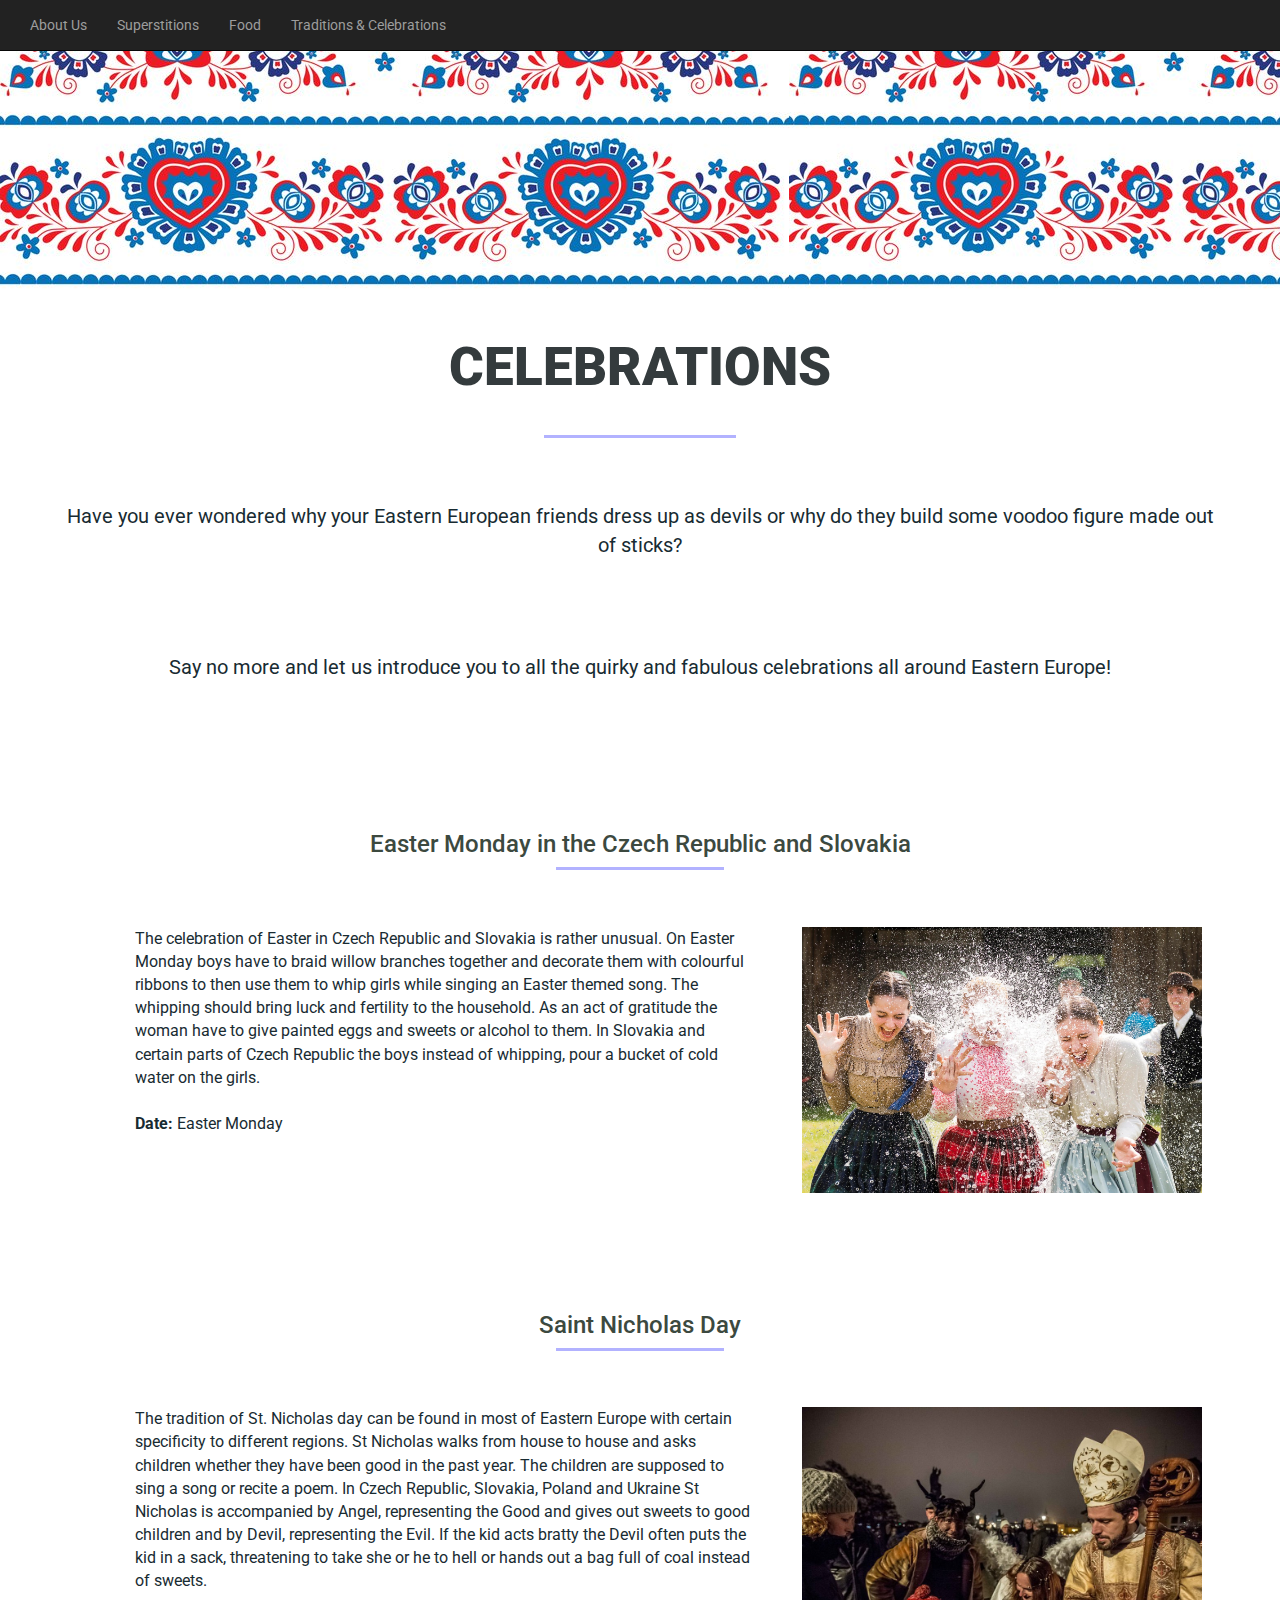
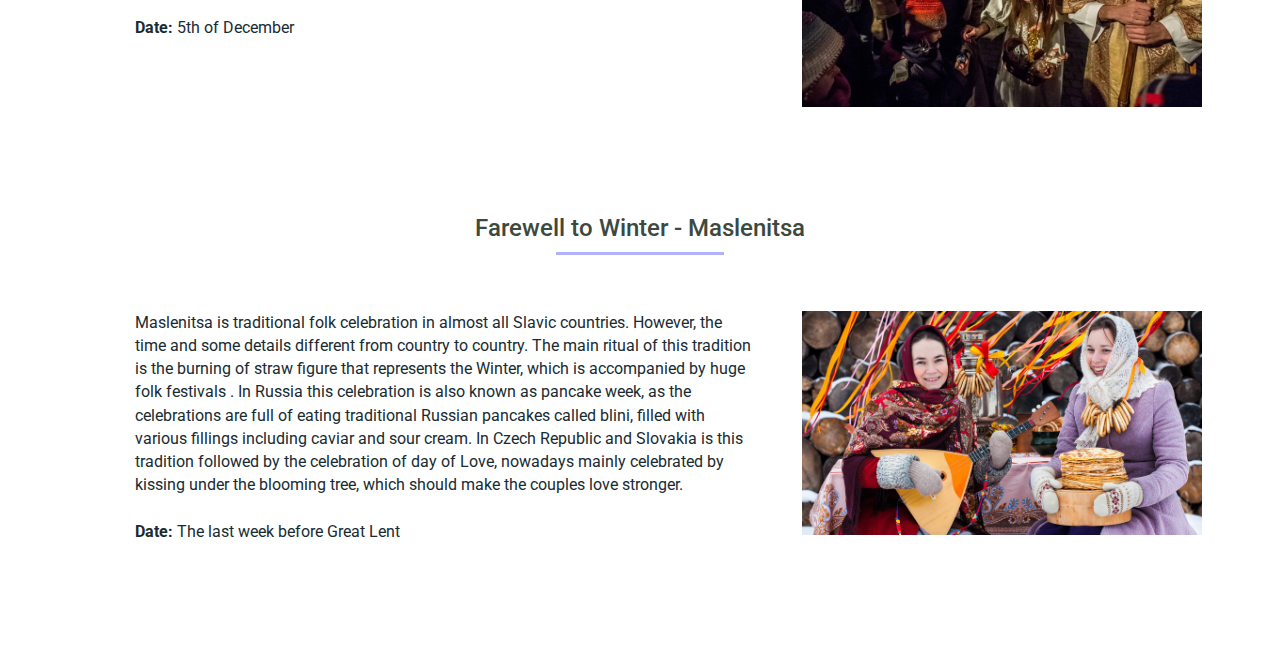
<file: Cele.html>
<!DOCTYPE html>
<html lang="en">

<head>
    <meta charset="utf-8">

    <meta http-equiv="X-UA-Compatible" content="IE=Edge">

    <meta name="viewpoint" content="width-device-width, intitial scale=1">

    <title> Celebrations </title>

    <!--favicon-->
    <link rel="icon" href="https://s3.pixers.pics/pixers/700/FO/50/82/47/76/700_FO50824776_2fa4152bc90caf6c15530f1e7c8f41ae.jpg">

    <!-- Bootstrap-->
    <link rel="stylesheet" href="css-1/bootstrap.min.css" />

    <!-- My CSS -->
    <link rel="stylesheet" href="css-1/celebrations.css" />

    <!-- Google fonts -->
    <link href="https://fonts.googleapis.com/css?family=Roboto:100,100i,300,300i,400,400i,500,500i,700,700i,900,900i" rel="stylesheet">

    <!--Font Awesome Icons-->
    <link rel="stylesheet" href="https://use.fontawesome.com/releases/v5.5.0/css/all.css" integrity="sha384-B4dIYHKNBt8Bc12p+WXckhzcICo0wtJAoU8YZTY5qE0Id1GSseTk6S+L3BlXeVIU" crossorigin="anonymous">
</head>


<body>
    <header>
        <nav class="navbar navbar-inverse navbar-fixed-top">
            <div class="container-fluid">
                <div class="nav-wrapper">
                    <div id="menu">
                        <ul class="nav navbar-nav ">
                           <li><a href="aboutUs.html">About Us</a></li>
                            <li><a href="index.html">Superstitions</a></li>
                            <li><a href="index_codefirst.html">Food</a></li>
                            <li><a href="Cele.html">Traditions & Celebrations</a></li>
                        </ul>
                    </div>
                </div>
            </div>
        </nav>
    </header>

    <div class="jumbotron"></div>

    <h2>Celebrations</h2>
    <div class="content-title-underline"></div>
    <section id="introduction">

          <div id="center-demo" style="font-size: 12px;">
            <p>Have you ever wondered why your Eastern European friends dress up
              as devils or why do they build some voodoo figure made out of sticks?</p>
            <p>Say no more and let us introduce you to all the quirky and
               fabulous celebrations all around Eastern Europe!</p>
          </div>

    </section>

    <div class="container">
        <div class="row">
            <div class="service-item">
                <div class="service-item-icon">
                    <i class="fas fa-tint fa-4x"></i>
                    <div class="service-item-title">
                        <h3> Easter Monday in the Czech Republic and Slovakia </h3>
                        <div class="content-title-underline"> </div>
                    </div>
                    <div class="service-item-desc">
                        <img src="Img-1/easter1.jpg" alt="Easter" width=500px class="pull-right">
                        <p> The celebration of Easter in Czech Republic and Slovakia is rather unusual. On Easter Monday
                            boys have to braid willow branches together and decorate them with
                            colourful ribbons to then use them to whip girls while singing an Easter themed
                            song. The whipping should bring luck and fertility to the household. As an act
                            of gratitude the woman have to give painted eggs and sweets or alcohol to them.
                            In Slovakia and certain parts of Czech Republic the boys instead of whipping,
                            pour a bucket of cold water on the girls.
                            <br><br><strong> Date: </strong> Easter Monday </p>
                    </div>
                </div>
            </div>
        </div>
    </div>

    <div class="container">
        <div class="row">
            <div class="service-item">
                <div class="service-item-icon">
                    <i class="fas fa-ghost fa-4x"></i>
                    <div class="service-item-title">
                        <h3> Saint Nicholas Day </h3>
                        <div class="content-title-underline"> </div>
                    </div>
                    <div class="service-item-desc">
                        <img src="Img-1/mikulas2.jpg" alt="St. Nicholas" width=500px class="pull-right">
                        <p>The tradition of St. Nicholas day can be found in most of Eastern Europe with
                            certain specificity to different regions. St Nicholas walks from house to house
                            and asks children whether they have been good in the past year. The children are
                            supposed to sing a song or recite a poem. In Czech Republic, Slovakia, Poland
                            and Ukraine St Nicholas is accompanied by Angel, representing the Good and gives
                            out sweets to good children and by Devil, representing the Evil. If the kid acts
                            bratty the Devil often puts the kid in a sack, threatening to take she or he to
                            hell or hands out a bag full of coal instead of sweets.
                            <br><br><strong> Date: </strong> 5th of December
                        </p>
                    </div>
                </div>
            </div>
        </div>
    </div>

    <div class="container">
        <div class="row">
            <div class="service-item-icon">
                <i class="fas fas fa-snowflake fa-4x"></i>
                <div class="service-item-title">
                    <h3> Farewell to Winter - Maslenitsa </h3>
                    <div class="content-title-underline"> </div>
                </div>

                <div class="service-item-desc">
                    <img src="Img-1/maslenitsa1.jpg" alt="Maslenitsa" width=500px class="pull-right">
                    <p>Maslenitsa is traditional folk celebration in almost all Slavic countries.
                        However, the time and some details different from country to country. The main
                        ritual of this tradition is the burning of straw figure that represents the
                        Winter, which is accompanied by huge folk festivals . In Russia this celebration
                        is also known as pancake week, as the celebrations are full of eating
                        traditional Russian pancakes called blini, filled with various fillings
                        including caviar and sour cream. In Czech Republic and Slovakia is this
                        tradition followed by the celebration of day of Love, nowadays mainly celebrated
                        by kissing under the blooming tree, which should make the couples love stronger.
                        <br><br>
                        <strong> Date: </strong> The last week before Great Lent
                    </p>
                </div>
            </div>
        </div>
    </div>


</body>

</html>
</file>
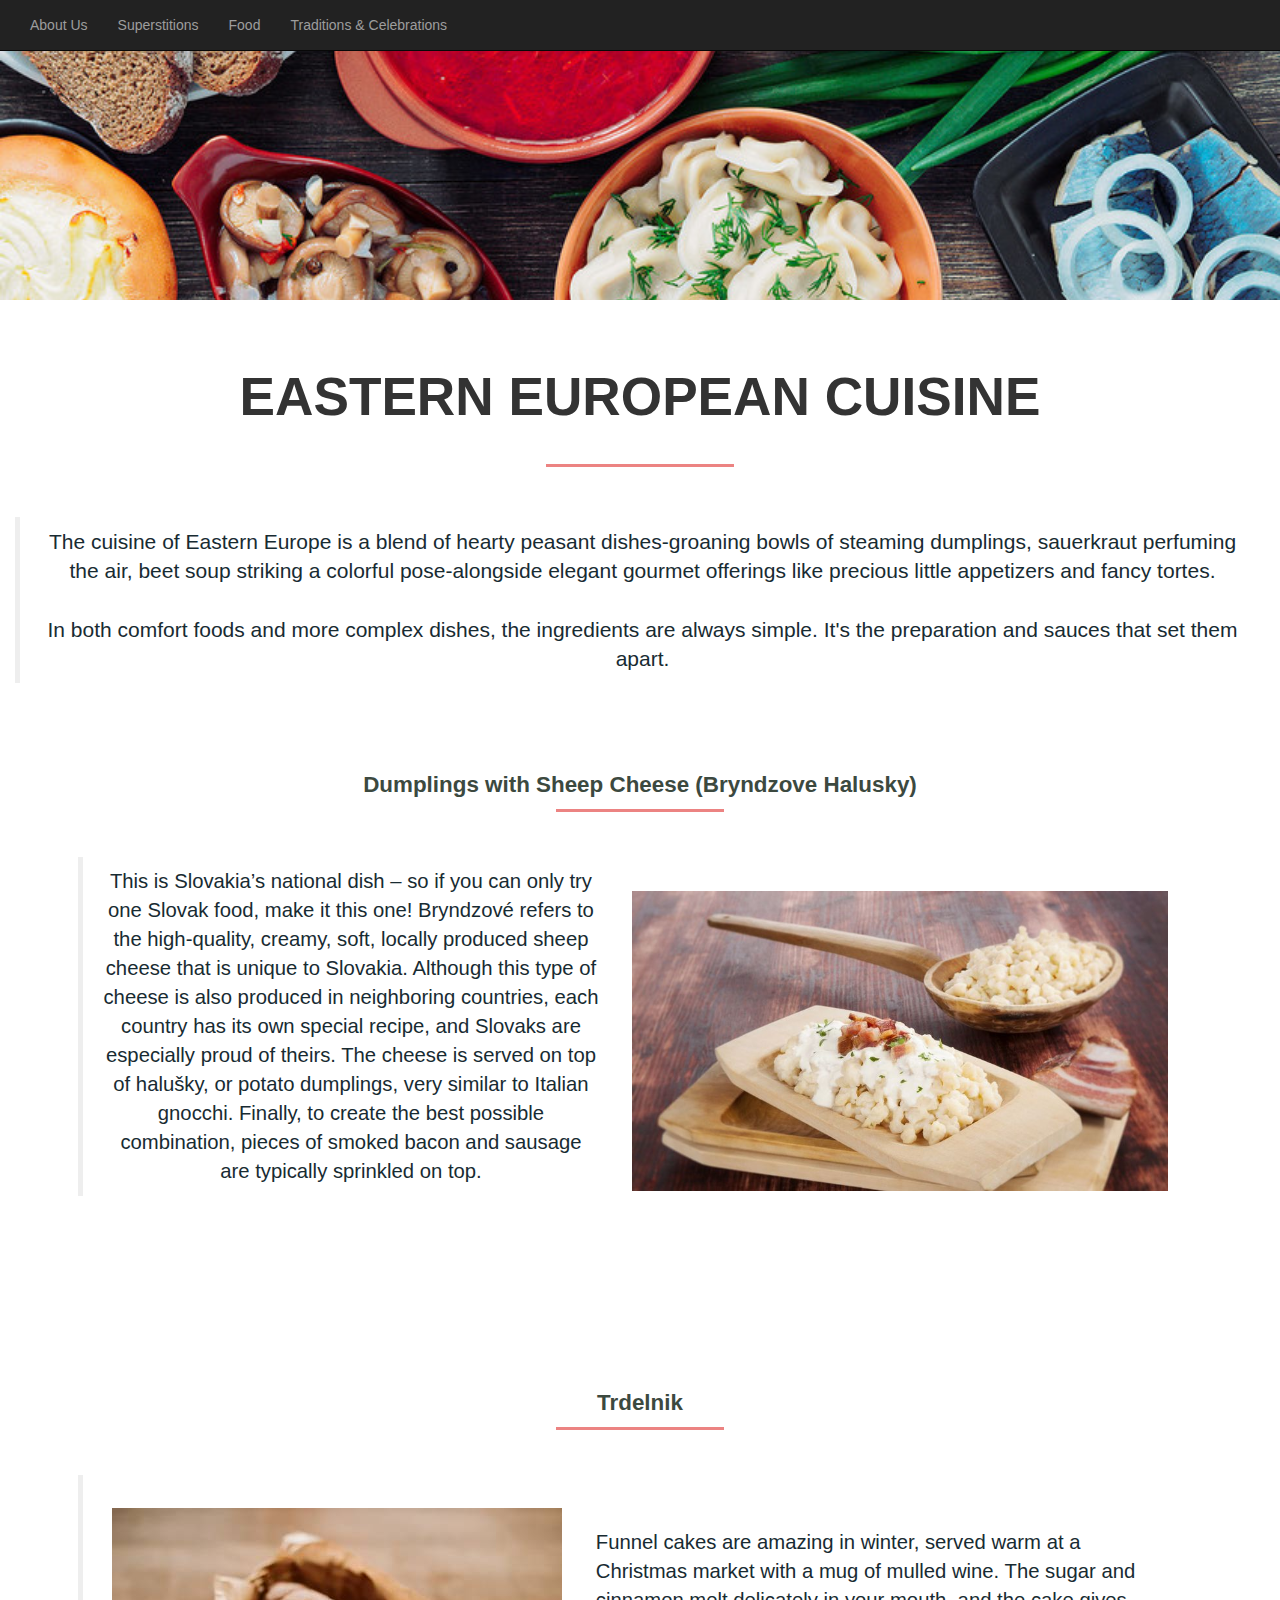
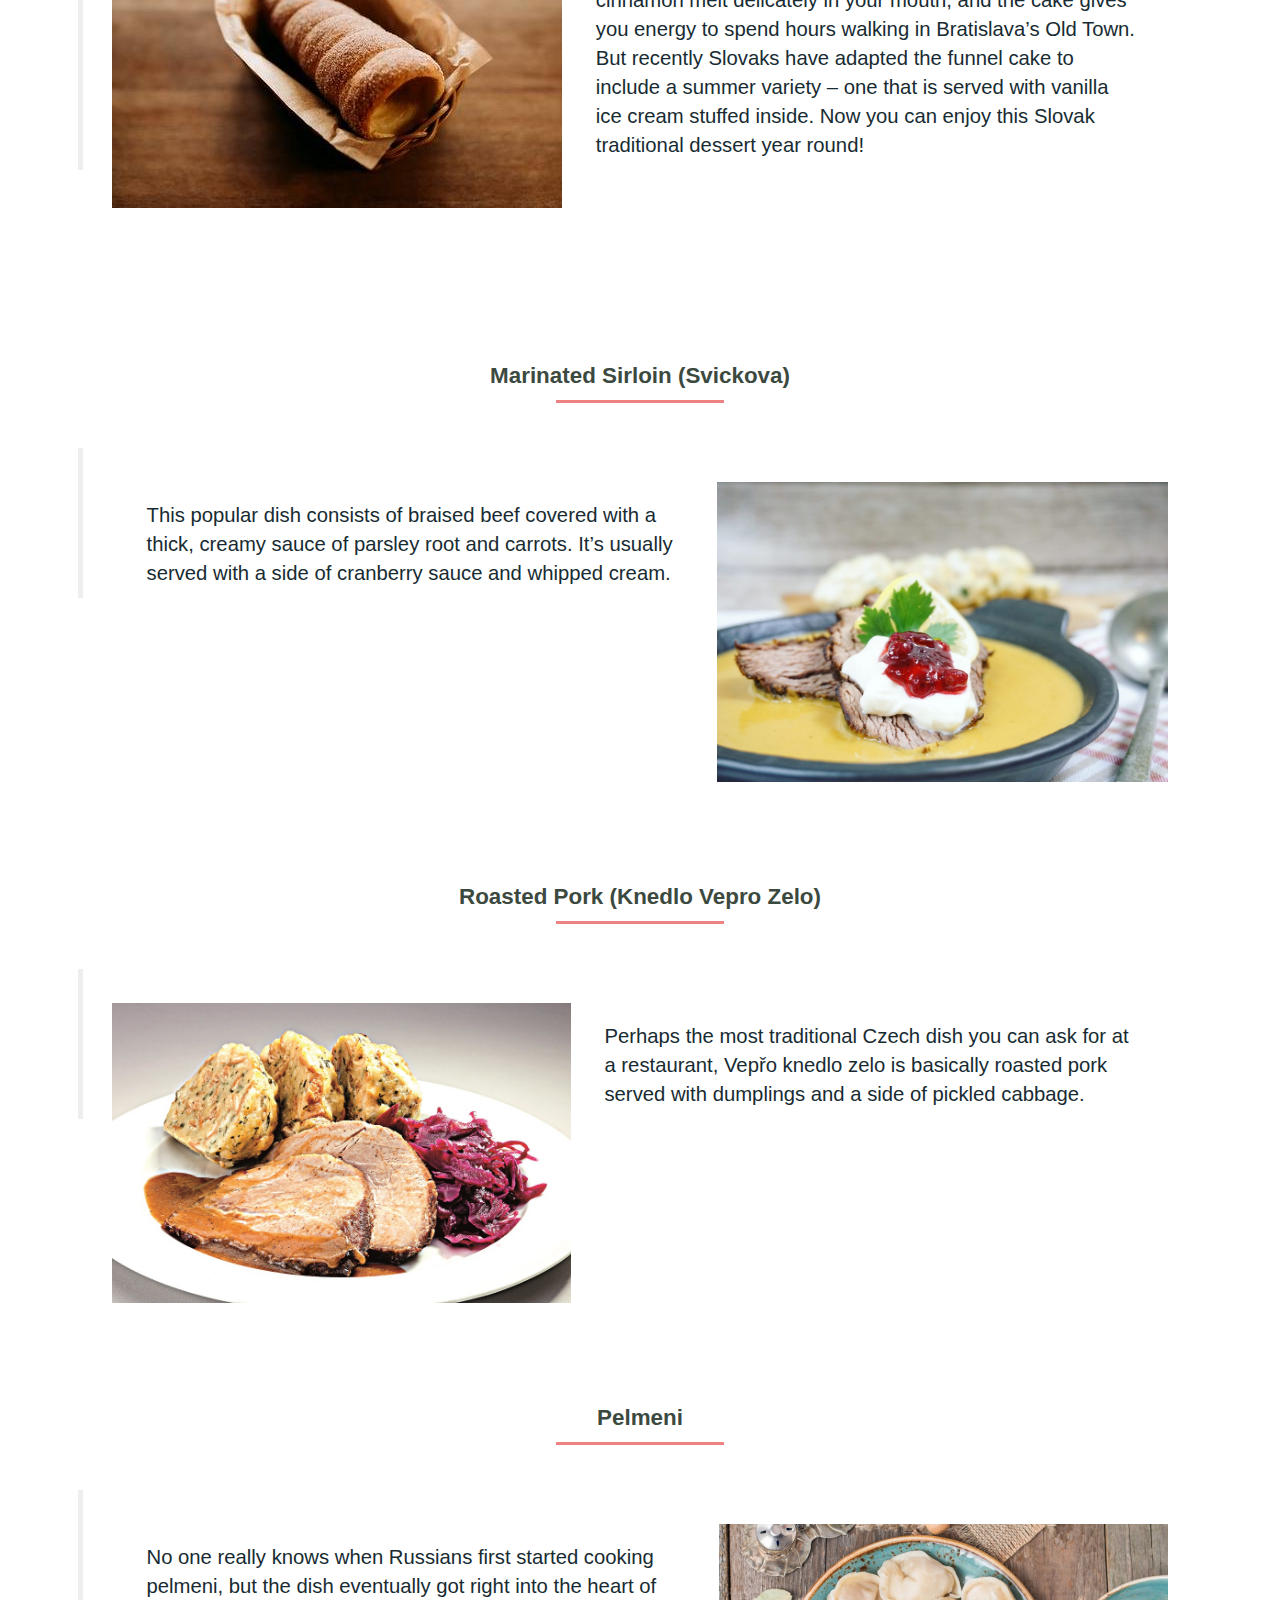
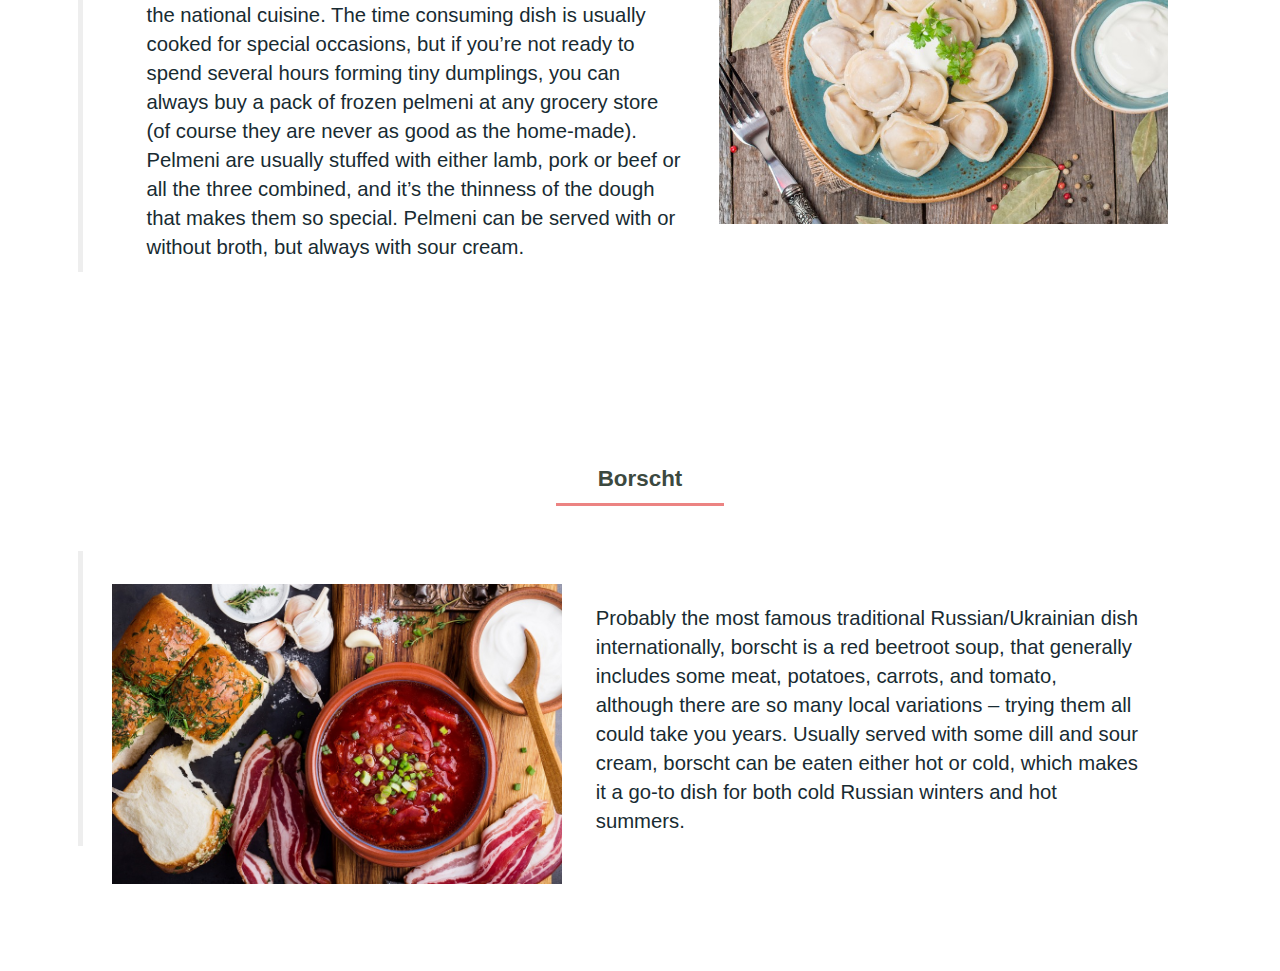
<file: index_codefirst.html>
<!DOCTYPE html>
<html lang="en">

<head>
    <meta charset="utf-8">

    <meta http-equiv="X-UA-Compatible" content="IE=Edge">

    <meta name="viewpoint" content="width-device-width, intitial scale=1">

    <title>Food</title>

    <!--favicon-->
    <link rel="icon" href="https://s3.pixers.pics/pixers/700/FO/50/82/47/76/700_FO50824776_2fa4152bc90caf6c15530f1e7c8f41ae.jpg">

    <!-- google fonts -->
    <link href="https://fonts.googleapis.com/css?family=Roboto:100,100i,300,300i,400,400i,500,500i,700,700i,900,900i" rel="stylesheet">

    <!--style CSS -->
    <link rel="stylesheet" href="CSS/style_codefirst.css">

    <!--bootstrap CSS-->
    <link rel="stylesheet" href="CSS/bootstrap/bootstrap.min.css">

    <!--font Awesome-->
    <link rel="stylesheet" href="https://use.fontawesome.com/releases/v5.5.0/css/all.css" integrity="sha384-B4dIYHKNBt8Bc12p+WXckhzcICo0wtJAoU8YZTY5qE0Id1GSseTk6S+L3BlXeVIU" crossorigin="anonymous">





</head>

<body>

   <header>
        <nav class="navbar navbar-inverse navbar-fixed-top">
            <div class="container-fluid">
                <div class="nav-wrapper">
                    <div id="menu">
                        <ul class="nav navbar-nav ">
                           <li><a href="aboutUs.html">About Us</a></li>
                            <li><a href="index.html">Superstitions</a></li>
                            <li><a href="index_codefirst.html">Food</a></li>
                            <li><a href="Cele.html">Traditions & Celebrations</a></li>
                        </ul>
                    </div>
                </div>
            </div>
        </nav>
    </header>

    <div class="jumbotron"></div>

    <!--Food Section-->

    <section id="food">

        <div id="food"></div>
        <div class="container-fluid">
            <div class="content box">
                <div class="content-title">
                    <h2>Eastern European Cuisine</h2>
                    <div class="content-title-underline"></div>
                </div>
                <blockquote>
                    <p class="lead">The cuisine of Eastern Europe is a blend of hearty peasant dishes-groaning bowls of steaming dumplings, sauerkraut perfuming the air, beet soup striking a colorful pose-alongside elegant gourmet offerings like precious little appetizers and fancy tortes.<br><br>
                        In both comfort foods and more complex dishes, the ingredients are always simple. It's the preparation and sauces that set them apart.
                    </p>
                </blockquote>
            </div>
        </div>
        <div id="food-1"> </div>
        <div class="container">
            <div class="row">
                <div class="service-item">
                    <div class="service-item-icon">
                        <i class="fas fa-utensils fa-4x"></i>
                        <div class="service-item-title">
                            <h3> Dumplings with Sheep Cheese (Bryndzove Halusky) </h3>
                            <div class="content-title-underline"> </div>
                        </div>
                        <div id="service-item-desc">
                            <img class="rounded pull-right" src="Img/bryndzove-halusky-slovenska-kuchyna-clanokW.jpg" height="300em" alt="Halusky">
                            <blockquote>
                                <p>This is Slovakia’s national dish – so if you can only try one Slovak food, make it this one! Bryndzové refers to the high-quality, creamy, soft, locally produced sheep cheese that is unique to Slovakia. Although this type of cheese is also produced in neighboring countries, each country has its own special recipe, and Slovaks are especially proud of theirs. The cheese is served on top of halušky, or potato dumplings, very similar to Italian gnocchi. Finally, to create the best possible combination, pieces of smoked bacon and sausage are typically sprinkled on top.
                                </p>
                            </blockquote>
                        </div>
                    </div>
                </div>
            </div>
        </div>
        <div id="food-2"> </div>
        <div class="container">
            <div class="row">
                <div class="service-item">
                    <div class="service-item-icon">
                        <i class="fas fa-utensils fa-4x"></i>
                        <div class="service-item-title">
                            <h3>Trdelnik</h3>
                            <div class="content-title-underline"> </div>
                        </div>
                        <div class="service-item-desc">
                            <img class="rounded pull-left" src="Img/95524091-baked-trdelnik-traditional-czech-food-delicious-bakery-pastry-food-film-look-toned-filter.jpg" height="300em" alt="Trdelnik">
                            <blockquote>
                                <p>Funnel cakes are amazing in winter, served warm at a Christmas market with a mug of mulled wine. The sugar and cinnamon melt delicately in your mouth, and the cake gives you energy to spend hours walking in Bratislava’s Old Town. But recently Slovaks have adapted the funnel cake to include a summer variety – one that is served with vanilla ice cream stuffed inside. Now you can enjoy this Slovak traditional dessert year round!
                                </p>
                            </blockquote>
                        </div>
                    </div>
                </div>
            </div>
        </div>
        <div id="food-3"> </div>
        <div class="container">
            <div class="row">
                <div class="service-item">
                    <div class="service-item-icon">
                        <i class="fas fa-utensils fa-4x"></i>
                        <div class="service-item-title">
                            <h3>Marinated Sirloin (Svickova) </h3>
                            <div class="content-title-underline"> </div>
                        </div>

                        <div class="service-item-desc">
                            <img class="rounded pull-right" src="Img/Svickova.jpg" height="300em" alt="Svickova">
                            <blockquote>
                                <p>This popular dish consists of braised beef covered with a thick, creamy sauce of parsley root and carrots. It’s usually served with a side of cranberry sauce and whipped cream.
                                </p>
                            </blockquote>
                        </div>
                    </div>
                </div>
            </div>
        </div>
        <div id="food-4"> </div>
        <div class="container">
            <div class="row">
                <div class="service-item">
                    <div class="service-item-icon">
                        <i class="fas fa-utensils fa-4x"></i>
                        <div class="service-item-title">
                            <h3>Roasted Pork (Knedlo Vepro Zelo) </h3>
                            <div class="content-title-underline"> </div>
                        </div>

                        <div class="service-item-desc">
                            <img class="rounded pull-left" src="Img/shutterstock_129798269.jpg" height="300em" alt="Knedlo-vepro">
                            <blockquote>
                                <p>Perhaps the most traditional Czech dish you can ask for at a restaurant, Vepřo knedlo zelo is basically roasted pork served with dumplings and a side of pickled cabbage.
                                </p>
                            </blockquote>
                        </div>
                    </div>
                </div>
            </div>
        </div>

        <div id="food-6">
            <div class="container">
                <div class="row">
                    <div class="service-item">
                        <div class="service-item-icon">
                            <i class="fas fa-utensils fa-4x"></i>
                            <div class="service-item-title">
                                <h3>Pelmeni </h3>
                                <div class="content-title-underline"> </div>
                            </div>

                            <div class="service-item-desc">
                                <img class="rounded pull-right" src="Img/shutterstock_520355116.jpg" height="300em" alt="Pelmeni">
                                <blockquote>
                                    <p>No one really knows when Russians first started cooking pelmeni, but the dish eventually got right into the heart of the national cuisine. The time consuming dish is usually cooked for special occasions, but if you’re not ready to spend several hours forming tiny dumplings, you can always buy a pack of frozen pelmeni at any grocery store (of course they are never as good as the home-made). Pelmeni are usually stuffed with either lamb, pork or beef or all the three combined, and it’s the thinness of the dough that makes them so special. Pelmeni can be served with or without broth, but always with sour cream.
                                    </p>
                                </blockquote>
                            </div>
                        </div>
                    </div>
                </div>
            </div>
        </div>

        <div id="food-5"> </div>
        <div class="container">
            <div class="row">
                <div class="service-item">
                    <div class="service-item-icon">
                        <i class="fas fa-utensils fa-4x"></i>
                        <div class="service-item-title">
                            <h3>Borscht</h3>
                            <div class="content-title-underline"> </div>
                        </div>

                        <div class="service-item-desc">
                            <img class="pull-left" src="Img/1511343008_1897788_1511342805_9116738Russian-Cuisine.jpg" height="300em" alt="Borscht">
                            <blockquote>
                                <p>Probably the most famous traditional Russian/Ukrainian dish internationally, borscht is a red beetroot soup, that generally includes some meat, potatoes, carrots, and tomato, although there are so many local variations – trying them all could take you years. Usually served with some dill and sour cream, borscht can be eaten either hot or cold, which makes it a go-to dish for both cold Russian winters and hot summers.
                                </p>
                            </blockquote>
                        </div>
                    </div>
                </div>
            </div>
        </div>
    </section>

</body>


</html>
</file>
<file: css-1/celebrations.css>
/* General CSS */

body{
font-family: "Roboto", sans-serif;
    color: #343b3d;
}

.jumbotron{
    background-image: url(../Img-1/banner.jpg);
    height: 300px;
}

h2 {
    font-size: 380%;
    font-weight: 900;
    text-align: center;
    margin: 3% 1% 3% 1%;
    text-transform: uppercase;

}

.content-title-underline {
    width: 15%;
    height: 3px;
    background-color: #b2b2ff;
    margin: 0 auto 4% auto;
}

#introduction p{
  text-align: center;
  font-size: 20px;
}

#center-demo {
  text-align: center;
  font-size: 14px;
}

/*.container {
  float: left;
  width: 90%;
  margin: 3% 3% 3% 3%;
}*/

.service-item-icon {
    color: #3c493f;
    padding: 1%;
    margin: 2% 1% 2% 1%;
  text-align: center;
}

.content-title-underline {
  text-decoration: underline;
}


img {
  width: 40%;
  height: 30%;
  padding-bottom: 50px;
  padding-left: 50px;
}

p {
    color: #182B32 ;
    font-size: 116%;
    font-weight: 400;
    text-align: left;
    padding-bottom: 30px;
    margin: 5% 5% 5% 5%;

}
</file>
<file: CSS/style_codefirst.css>
/* CSS stylesheet */

/*================================================================
Deafult Values

Font Family
buttons, icons, links, liners, headings,





===================================================================*/

/*General CSS*/

.service-item-desc{
  font-weight: bold;
}

body {
    font-family: "Roboto", sans-serif;
    color: #41606B;
}

p {
    color: #182B32 ;
    font-size: 116%;
    font-weight: 400;
    text-align: center;
}

.jumbotron{
    background-image: url(../Img/food_banner.jpg);
    height: 300px;
    background-repeat: no-repeat;
    background-size: cover;
}

/*======================================================
                Content Generic

=======================================================*/
.content-box {
    padding: 5% 0 5% 0;
}
.content-title h2{
   font-size: 380%;
    font-weight: 900;
    text-align: center;
    margin: 3% 1% 3% 1%;
    text-transform: uppercase;
}
.content-title h3 {
    font-size: 210%;
    font-weight: 700;
    text-align: center;
    margin: 2% 0 2% 0;
}
.content-title-underline {
    width: 15%;
    height: 3px;
    background-color: #ec8382;
    margin: 0 auto 4% auto;
}


/*==================================================
               Food Section General
===================================================*/
.service-item {
   padding: 2% 0 2% 0;
    margin-bottom: 4%;
    cursor: pointer;
}

.service-item-icon {
 color: #3c493f;
    padding: 1%;
    margin: 2% 1% 2% 1%;
    text-align: center;
}


.service-item-title h3 {
    font-size: 160%;
    font-weight: 700;
    margin: 1% 0 1% 0;
}

.service-item-desc p {
    margin: 4%;
    text-align: left;
    font-weight: 300;
}
/*==================================================
               Food Section - Food introduction
===================================================*/

#food-1-content-box-outer {
     width: 55%;
    height: 55%;
    display: table;
    margin-top: 3%
}

#food-1-content-box-inner {
    display: table-cell;
    vertical-align: middle;

}

#food-1-desc .p {
    text-align: left; }

#food-1 .content-title h3{
    text-align: left;


}

/*#img-1{
    float: right;
    border-left: 30px solid #fff;
    border-top: 20px solid transparent;*/
}
#food-1-desc p {
    text-align: left;

}
/*=====================================================
                Food Section
======================================================*/

img {
    margin: 3% 3% 3% 3%;
}
p {
    height: 100%;
    flex-direction: row;
    display: flex;
    justify-content: center;
}

/*====================================================
                HOME SECTION
======================================================*/

/*==================================================
                PARALLAX (Generic)
===================================================*/
.bg-parallax {
    background-repeat: no-repeat;
    background-size: cover;
    background-position: center;
    background-attachment: fixed;
}

#home-cover {
    background-image: url(../Img/anthony-delanoix-575672-unsplash.jpg);
    background-repeat: no-repeat;
    background-size: cover;
    background-position: center;
    background-attachment: fixed;
    height: 800px;
}
.btn-pink {
    border-radius: 0;
    padding: 1% 2% 1% 2%;
    font-size: 116%;
    font-weight: 400;
    text-transform: uppercase;
}
#home-heading h1 {
    color: #a2e3c4;
    font-size: 550%;
    font-weight: 900;
    margin: 15% 2% 5% 5%;
}
#home-content-box-inner {
    display: table-cell;
    vertical-align: middle;
    text-align: center;


}
.btn-pink {
    border-color: #E8AEB7;
    color: #E8AEB7;
     border-radius: 3%;
    padding: 1% 2% 1% 2%;
    font-size: 116%;
    font-weight: 400;
    text-transform: uppercase;
}
.btn.pink:hover,
.btn-pink:focus {
    background-color: #FFFCEA;
    color: #BC527E;
}

#aboutUs {
    background-image: url(../Img/pattern-2054297_1920.jpg);
    background-repeat: no-repeat;
    background-size: cover;
    background-position: center;
    background-attachment: fixed;
    text-align: center:
}

#tatra.bg {
    width: 100%;
    height: 200px;
    background-image: url(../Img/clouds-high-tatras-lake-91222.jpg);
    margin-bottom: 4%;

}
#aboutUs p{
    text-align: center;
    font-weight: 500i;
    font-size: 150%;
}
</file>
